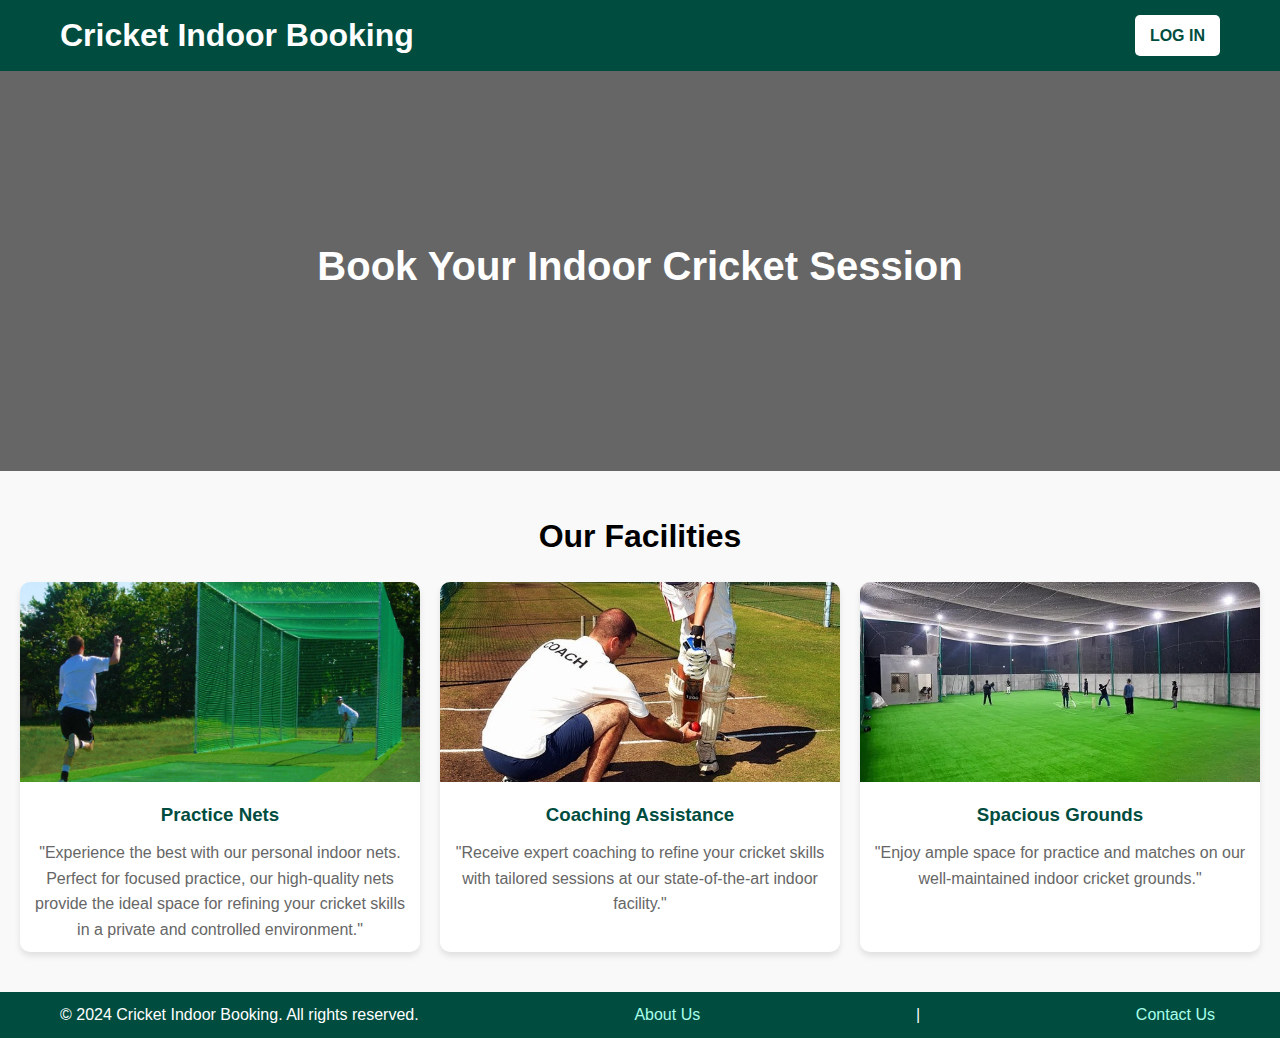
<file: index.html>
<!DOCTYPE html>
<html lang="en">
<head>
  <meta charset="UTF-8">
  <meta name="viewport" content="width=device-width, initial-scale=1.0">
  <title>Cricket Indoor Booking</title>
  <link rel="stylesheet" href="style.css">
</head>
<body>
  <header class="header">
    <div class="container">
      <h1 class="logo">Cricket Indoor Booking</h1>
      <nav class="navbar">
        <a href="/login form/login.html" class="btn login">Log In</a>
      </nav>
    </div>
  </header>  

  <section class="hero">
    <div class="hero-overlay">
      <div class="hero-content">
        <h2>Book Your Indoor Cricket Session</h2>
      </div>
    </div>
  </section>

  <section class="facilities" id="facilities">
    <h2>Our Facilities</h2>
    <div class="facility-grid">
      <div class="facility-card">
        <img src="net.jpg" alt="">
        <div class="card-content">
          <h3>Practice Nets</h3>
          <p>"Experience the best with our personal indoor nets. Perfect for focused practice, our high-quality nets provide the ideal space for refining your cricket skills in a private and controlled environment."</p>
        </div>
      </div>
      
      <div class="facility-card">
        <img src="One to One Coaching.jpg" alt="">
        <div class="card-content">
          <h3>Coaching Assistance</h3>
          <p>"Receive expert coaching to refine your cricket skills with tailored sessions at our state-of-the-art indoor facility."</p>
        </div>
      </div>
      <div class="facility-card">
        <img src="ground.jpg">
        <div class="card-content">
          <h3>Spacious Grounds</h3>
          <p>"Enjoy ample space for practice and matches on our well-maintained indoor cricket grounds."</p>
        </div>
      </div>
    </div>
  </section>

  <footer class="footer" id="contact">
    <div class="container">
      <p>&copy; 2024 Cricket Indoor Booking. All rights reserved.</p>
      <a href="#about">About Us</a> | <a href="#contact">Contact Us</a>
    </div>
  </footer>
</body>
</html>
</file>
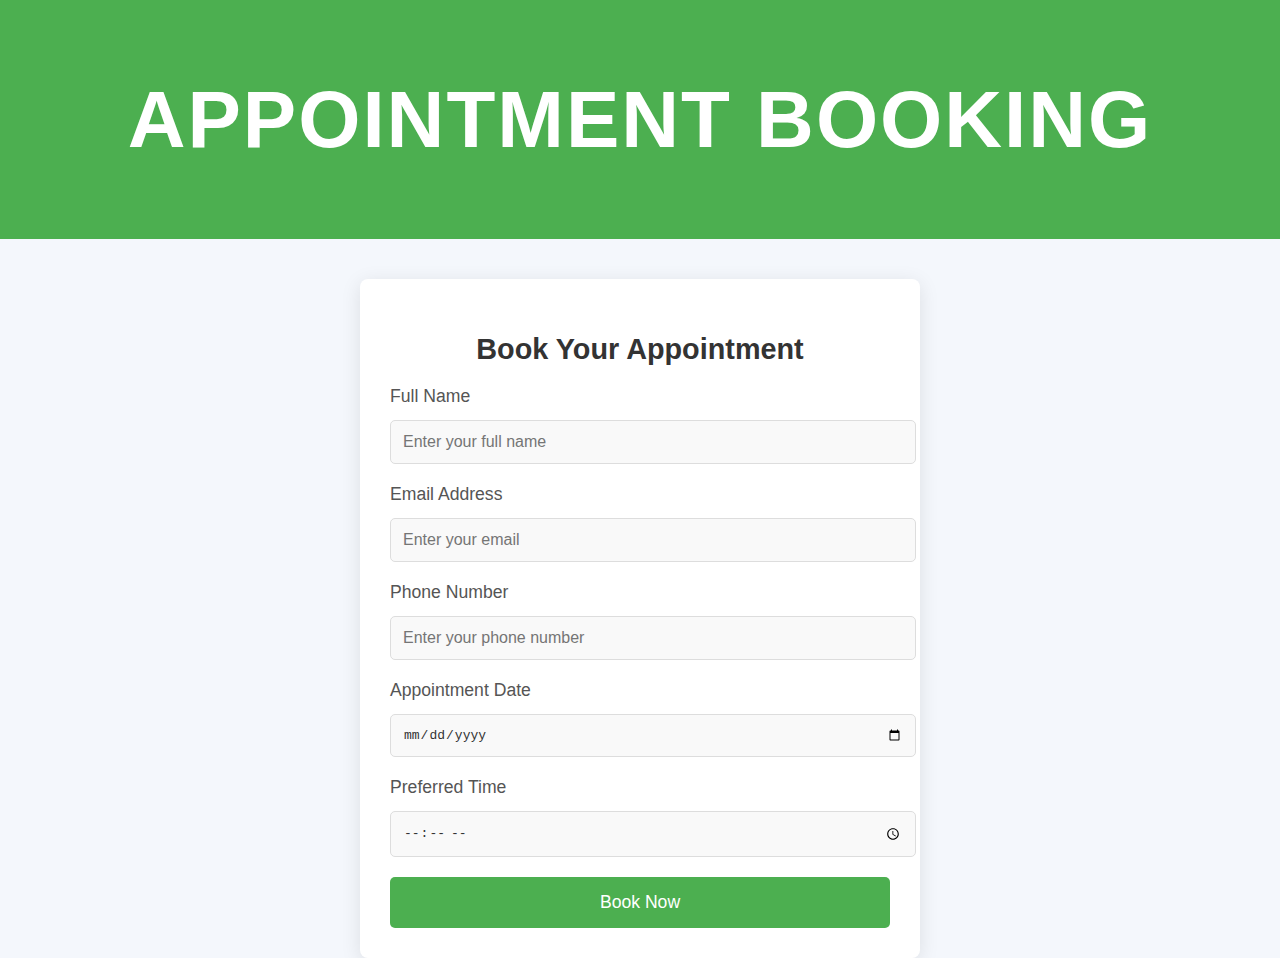
<file: booking page/booking.html>
<!DOCTYPE html>
<html lang="en">
<head>
    <meta charset="UTF-8">
    <meta name="viewport" content="width=device-width, initial-scale=1.0">
    <title>Booking Page</title>
    <link rel="stylesheet" href="stylees.css">
</head>
<body>

    <header>
        <h1>Appointment Booking</h1>
    </header>
    <div class="links">
        <a href="/index.html"></a>
        <a href="../l"></a>
    </div>
    <section class="booking-container">
        <form action="#" method="POST" class="booking-form">
            <h2>Book Your Appointment</h2>
            
            <div class="input-group">
                <label for="name">Full Name</label>
                <input type="text" id="name" name="name" placeholder="Enter your full name" required>
            </div>

            <div class="input-group">
                <label for="email">Email Address</label>
                <input type="email" id="email" name="email" placeholder="Enter your email" required>
            </div>

            <div class="input-group">
                <label for="phone">Phone Number</label>
                <input type="tel" id="phone" name="phone" placeholder="Enter your phone number" required>
            </div>

            <div class="input-group">
                <label for="date">Appointment Date</label>
                <input type="date" id="date" name="date" required>
            </div>

            <div class="input-group">
                <label for="time">Preferred Time</label>
                <input type="time" id="time" name="time" required>
            </div>

            <button type="submit" class="submit-btn">Book Now</button>
        </form>
    </section>

</body>
</html>
</file>
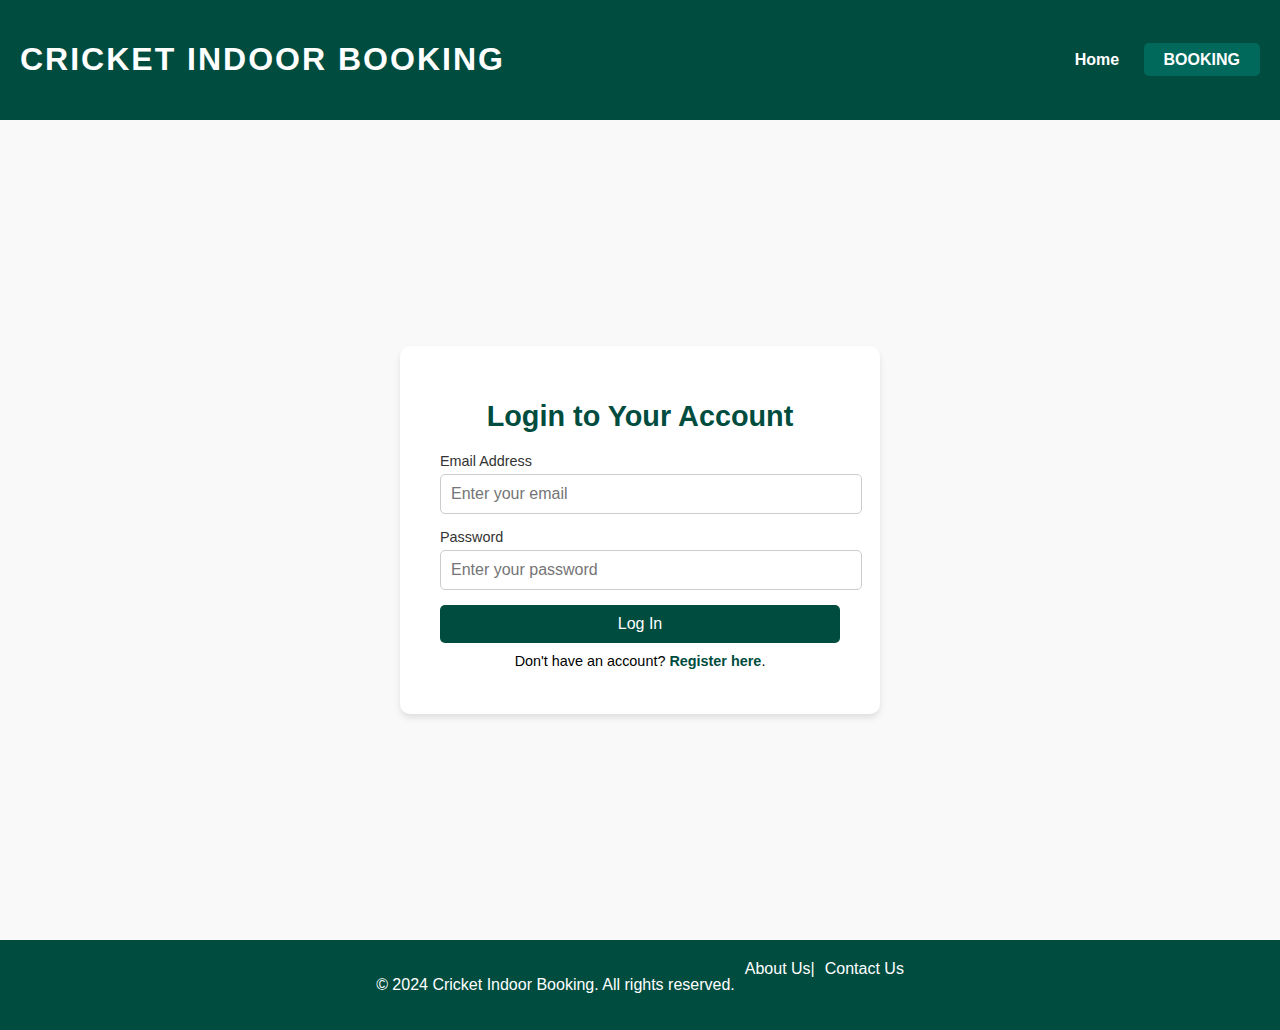
<file: login form/login.html>
<!DOCTYPE html>
<html lang="en">
<head>
  <meta charset="UTF-8">
  <meta name="viewport" content="width=device-width, initial-scale=1.0">
  <title>Login Page</title>
  <link rel="stylesheet" href="stylee.css">
</head>
<body>
  <header class="header">
    <div class="container">
      <h1 class="logo">Cricket Indoor Booking</h1>
      <nav class="navbar">
        <a href="../index.html">Home</a>
        <a href="../booking page/booking.html" class="btn register">Booking</a>
      </nav>
    </div>
  </header>

  <section class="login-page">
    <div class="login-container">
      <h2>Login to Your Account</h2>
      <form class="login-form">
        <div class="form-group">
          <label for="email">Email Address</label>
          <input type="email" id="email" placeholder="Enter your email" required>
        </div>
        <div class="form-group">
          <label for="password">Password</label>
          <input type="password" id="password" placeholder="Enter your password" required>
        </div>
        <button type="submit" class="btn-login">Log In</button>
        <p class="register-link">
          Don't have an account? <a href="register.html">Register here</a>.
        </p>
      </form>
    </div>
  </section>

  <footer class="footer" id="contact">
    <div class="container">
      <p>&copy; 2024 Cricket Indoor Booking. All rights reserved.</p>
      <a href="#about">About Us</a> | <a href="#contact">Contact Us</a>
    </div>
  </footer>
</body>
</html>
</file>
<file: style.css>
* {
  margin: 0;
  padding: 0;
  box-sizing: border-box;
  font-family: Arial, sans-serif;
}

body {
  line-height: 1.6;
}

.container {
  max-width: 1200px;
  margin: 0 auto;
  padding: 0 20px;
}

/* Header */
.header {
  background-color: #004d40;
  color: white;
  padding: 10px 20px; 
}

.container {
  display: flex;
  justify-content: space-between; 
  align-items: center; 
  max-width: 1200px; 
  margin: 0 auto; 
}

.logo {
  font-size: 2rem;
  font-weight: bold;
}

.navbar {
  display: flex;
  align-items: center;
  gap: 20px; 
}

.navbar a {
  color: white;
  text-decoration: none;
  padding: 8px 15px;
}

.navbar .btn {
  background: white;
  color: #004d40;
  border-radius: 5px;
  text-transform: uppercase;
  font-weight: bold;
}

.navbar .btn:hover {
  background: #f0f0f0;
}


.hero {
  position: relative;
  height: 400px;
  color: white;
}

.hero-overlay {
  background: rgba(0, 0, 0, 0.6);
  height: 100%;
  display: flex;
  align-items: center;
  justify-content: center;
}

.hero-content {
  text-align: center;
}

.hero-content h2 {
  font-size: 2.5rem;
  margin-bottom: 10px;
}

.hero-content p {
  margin-bottom: 20px;
  font-size: 1.2rem;
}

.facilities {
  padding: 40px 20px;
  background: #f9f9f9;
  text-align: center;
}

.facilities h2 {
  margin-bottom: 20px;
  font-size: 2rem;
}

.facility-grid {
  display: grid;
  grid-template-columns: repeat(auto-fit, minmax(250px, 1fr));
  gap: 20px;
}

.facility-card {
  background: white;
  border-radius: 10px;
  overflow: hidden;
  box-shadow: 0 4px 6px rgba(0, 0, 0, 0.1);
}

.facility-card img {
  width: 100%;
  height: 200px;
  object-fit: cover;
}

.card-content {
  padding: 10px;
}

.card-content h3 {
  color: #004d40;
  margin-bottom: 10px;
}

.card-content p {
  color: #666;
}

.footer {
  background: #004d40;
  color: white;
  padding: 10px 20px;
  text-align: center;
}

.footer a {
  color: #a7ffeb;
  text-decoration: none;
  margin: 0 5px;
}

.footer a:hover {
  text-decoration: underline;
}
</file>
<file: booking page/stylees.css>
body {
    font-family: 'Arial', sans-serif;
    background-color: #f4f7fc;
    margin: 0;
    padding: 0;
    display: flex;
    flex-direction: column;
    align-items: center;
    justify-content: flex-start;
    height: 100vh;
}

header {
    width: 100%;
    background-color: #4CAF50;
    color: white;
    padding: 20px 0;
    text-align: center;
    font-size: 2.5em;
    letter-spacing: 2px;
    font-weight: bold;
    text-transform: uppercase;
    margin-bottom: 40px;
}

.booking-container {
    background-color: #fff;
    border-radius: 8px;
    box-shadow: 0 4px 20px rgba(0, 0, 0, 0.1);
    padding: 30px;
    width: 100%;
    max-width: 500px;
    margin: auto;
}

.booking-form h2 {
    font-size: 1.8em;
    margin-bottom: 20px;
    color: #333;
    font-weight: 600;
    text-align: center;
}

.input-group {
    margin-bottom: 20px;
}

label {
    font-size: 1.1em;
    color: #555;
    margin-bottom: 8px;
    display: block;
}

input {
    width: 100%;
    padding: 12px;
    margin-top: 5px;
    border: 1px solid #ddd;
    border-radius: 5px;
    background-color: #f9f9f9;
    font-size: 1em;
    color: #333;
}

input:focus {
    border-color: #4CAF50;
    outline: none;
}

.submit-btn {
    background-color: #4CAF50;
    color: white;
    padding: 15px;
    border: none;
    border-radius: 5px;
    font-size: 1.1em;
    cursor: pointer;
    width: 100%;
    transition: background-color 0.3s ease;
}

.submit-btn:hover {
    background-color: #45a049;
}

@media (max-width: 600px) {
    header {
        font-size: 2em;
    }

    .booking-form h2 {
        font-size: 1.6em;
    }

    .booking-container {
        padding: 20px;
    }
}
</file>
<file: login form/stylee.css>
body {
  font-family: 'Arial', sans-serif;
  margin: 0;
  padding: 0;
  background-color: #f4f7fc;
  display: flex;
  flex-direction: column;
  min-height: 100vh;
}

.header {
  background-color: #004d40;
  color: white;
  padding: 20px 0;
  width: 100%;
}

.header .container {
  display: flex;
  justify-content: space-between;
  align-items: center;
  padding: 0 20px;
}

.header .logo {
  font-size: 2em;
  font-weight: bold;
  letter-spacing: 2px;
  text-transform: uppercase;
}

.navbar a {
  color: white;
  margin-left: 20px;
  text-decoration: none;
  font-weight: 600;
}

.navbar a:hover {
  text-decoration: underline;
}

.btn.register {
  background-color: #00695c;
  padding: 8px 20px;
  color: white;
  border-radius: 5px;
  text-transform: uppercase;
}

.btn.register:hover {
  background-color: #004d40;
}

.login-page {
  display: flex;
  justify-content: center;
  align-items: center;
  min-height: calc(100vh - 160px); 
  background-color: #f9f9f9;
  padding: 40px 20px;
}

.login-container {
  background-color: white;
  border-radius: 10px;
  box-shadow: 0 4px 6px rgba(0, 0, 0, 0.1);
  padding: 30px 40px;
  width: 100%;
  max-width: 400px;
  text-align: center;
}

.login-container h2 {
  font-size: 1.8rem;
  color: #004d40;
  margin-bottom: 20px;
}

.login-form .form-group {
  margin-bottom: 15px;
  text-align: left;
}

.login-form label {
  display: block;
  font-size: 0.9rem;
  margin-bottom: 5px;
  color: #333;
}

.login-form input {
  width: 100%;
  padding: 10px;
  border: 1px solid #ccc;
  border-radius: 5px;
  font-size: 1rem;
}

.btn-login {
  background: #004d40;
  color: white;
  padding: 10px 20px;
  border: none;
  border-radius: 5px;
  font-size: 1rem;
  cursor: pointer;
  transition: background 0.3s;
  width: 100%;
}

.btn-login:hover {
  background: #00695c;
}

.register-link {
  margin-top: 10px;
  font-size: 0.9rem;
}

.register-link a {
  color: #004d40;
  text-decoration: none;
  font-weight: bold;
}

.register-link a:hover {
  text-decoration: underline;
}

.footer {
  background-color: #004d40;
  color: white;
  padding: 20px 0;
  text-align: center;
}

.footer .container {
  display: flex;
  justify-content: center;
}

.footer a {
  color: white;
  text-decoration: none;
  margin-left: 10px;
}

.footer a:hover {
  text-decoration: underline;
}

@media (max-width: 600px) {
  .header .container {
    flex-direction: column;
    align-items: flex-start;
  }

  .navbar a {
    margin: 5px 0;
  }

  .login-container {
    padding: 20px;
  }

  .login-container h2 {
    font-size: 1.5rem;
  }
}
</file>
